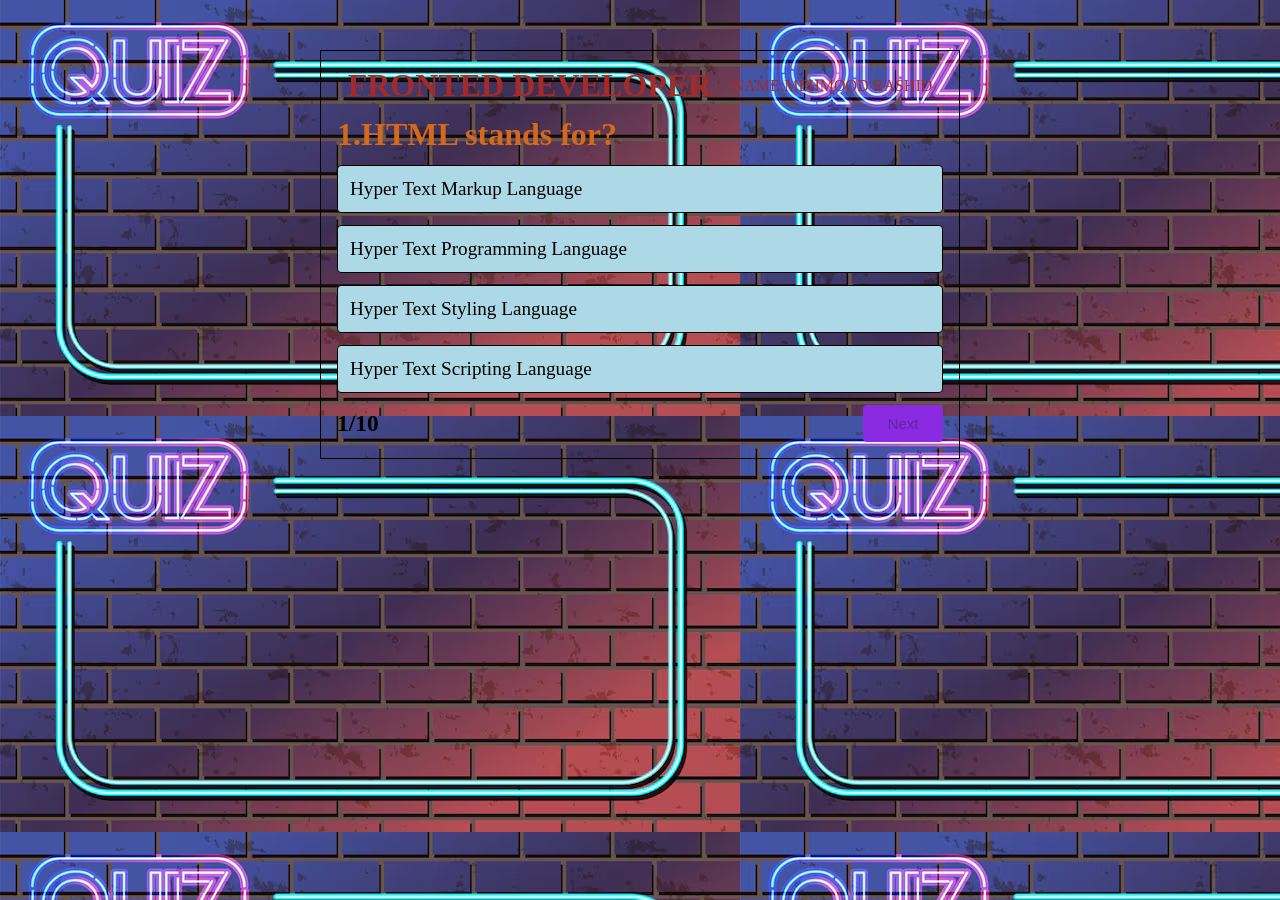
<file: index.html>
<!DOCTYPE html>
<html lang="en">
<head>
    <meta charset="UTF-8">
    <meta name="viewport" content="width=device-width, initial-scale=1.0">
    <title>Document</title>
    <link rel="stylesheet" href="style.css">
</head>
<body background="./neon-quiz-show-frame-brick-wall_1308-181066.avif" onload="startQuiz()">
    

 <div class="quizcontainer">
    <div class="header">
        <h1>FRONTED DEVELOPER</h1>
        <p> NAME:MEHMOOD RASHID</p>
    </div>
    <div class="body">
        <h1 id="questionElement" class="heading1"></h1>
        <ul id="optionElement">
             <!-- <li>option1</li>
            <li> option2</li>
            <li> option3</li> -->
        </ul>
     </div>
    <div class="footer">
        <h3 id="quizprogress">1/10</h3>
        <button  disabled id="nextquestion" onclick="nextanswer()">Next</button>
    </div>
 </div> 


 <div  class="reportCard">
        <h1 class="h1Elemen">Report Card</h1>
            <p class="para">Total Question: 10</p>
            <p  class="para" id="correctPara" >Correct answer:100</p>
            <p  class="para" id="wrong" ></p>
            <p  class="para" id="grade" >Grade: 100</p>
 </div> 









</body>
<script src="app.js"></script>=
</html>
</file>
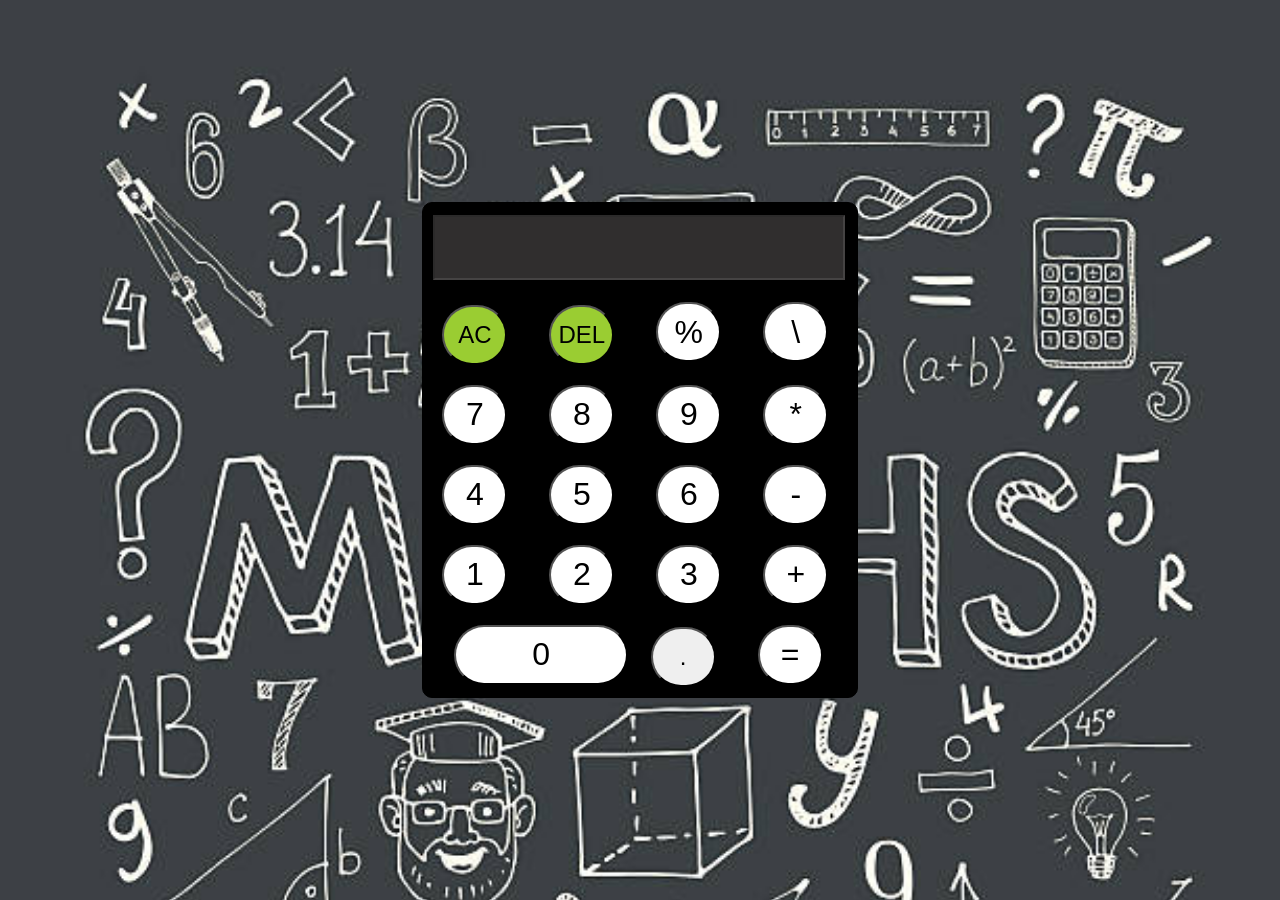
<file: calculator/index.html>
<!DOCTYPE html>
<html lang="en">
<head>
    <meta charset="UTF-8">
    <meta name="viewport" content="width=device-width, initial-scale=1.0">
    <title>Document</title>
    <link rel="stylesheet" href="./style.css">
</head>
<body>
<!--     
  <div class="calculator">  
<div class="border">
<input class="row1" type="text" disabled>

<table class="table" border="1">
<tr>
    <td>AC</td>
    <td>DEL</td>
    <td>%</td>
    <td>\</td>
</tr>

<tr>
    <td>7</td>
    <td>8</td>
    <td>9</td>
    <td>*</td>
</tr>

<tr>
    <td>4</td>
    <td>5</td>
    <td>6</td>
    <td>-</td>
</tr>
    

<tr>
    <td>1</td>
    <td>2</td>
    <td>3</td>
    <td>+</td>
</tr>


<tr >
    <td class="column" colspan="2" > 0</td>
    <td>.</td>
    <td>=</td>
    
</tr>
</table>

</div>

</div> -->
<div class="calculator">
<div class="border">
<input class="inpytfield"  disabled id="inputfield" type="text">
<br>
            <input  class="btn3" type="button" value="AC" onclick="addvalue()" >
            <input  class="btn3" type="button" value="DEL" onclick="calDElvalue()" >
            <input   class="btn1" type ="button" value="%" onclick="percenCALvalue()" >
            <input  class="btn1" type="button" value="\"  onclick="calc('/')">
            <br>
            <input class="btn1" type="button" value="7" onclick="calc(7)" >
            <input class="btn1" type="button" value="8" onclick="calc(8)"  >
            <input class="btn1" type="button" value="9" onclick="calc(9)"  >
            <input class="btn1" type="button" value="*"  onclick="calc('*')">
            <br>
            <input class="btn1" type="button" value="4" onclick="calc(4)"  >
            <input class="btn1" type="button" value="5" onclick="calc(5)" >
            <input class="btn1" type="button" value="6" onclick="calc(6)" >
            <input class="btn1" type="button" value="-"  onclick="calc('-')">
            <br>
            <input class="btn1" type="button" value="1" onclick="calc(1)" >
            <input class="btn1" type="button" value="2" onclick="calc(2)"  >
            <input class="btn1" type="button" value="3" onclick="calc(3)" >
            <input class="btn1" type="button" value="+" onclick="calc('+')">
            <br>
            <!-- <input class="btn1" type="button" value="0" > -->
            <input  class="btn2" type="button" value="0" onclick="calc(0)"  >
            <input class="btn4" type="button" value="." onclick="calc('.')" >
            <input class="btn1" type="button" value="=" onclick="divideCALACvalue()"  >
   


</div>

</div>

</body>
<script src="app.js"></script>
</html>
</file>
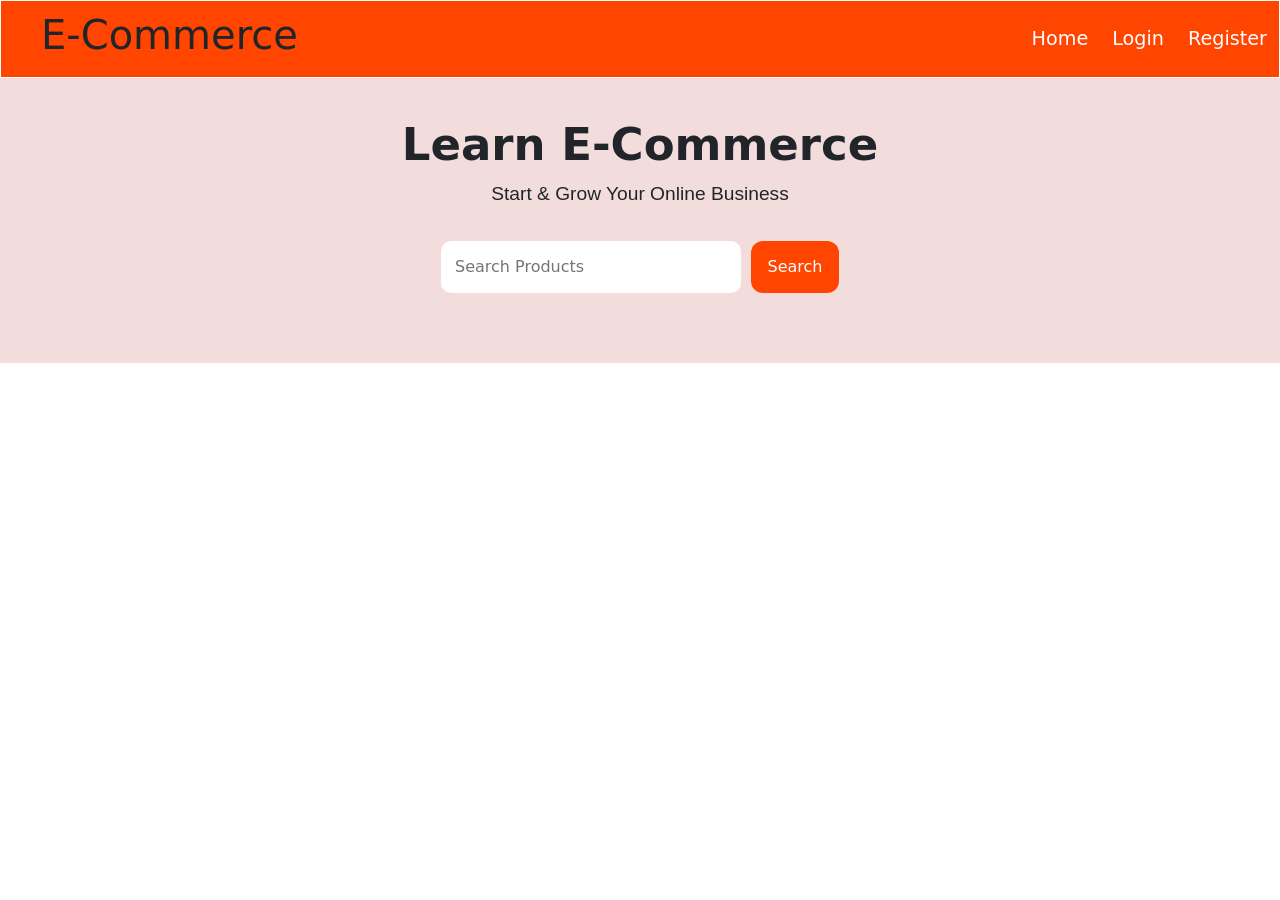
<file: e comers websites/index.html>
<!DOCTYPE html>
<html lang="en">
<head>
    <meta charset="UTF-8">
    <meta name="viewport" content="width=device-width, initial-scale=1.0">
    <title>Document</title>
    <link rel="stylesheet" href="style.css">
<link href="https://cdn.jsdelivr.net/npm/bootstrap@5.3.8/dist/css/bootstrap.min.css" rel="stylesheet" integrity="sha384-sRIl4kxILFvY47J16cr9ZwB07vP4J8+LH7qKQnuqkuIAvNWLzeN8tE5YBujZqJLB" crossorigin="anonymous">

</head>
<body >


       <div class="parent">
<h1 class="h1Elements">E-Commerce</h1>
<button class="menu-btn" onclick="togglemenu()">☰</button>
<div class="nav" id="menu">
<a href="#">Home</a>
<a href="#">Login</a>
<a href="#">Register</a>
<!-- <div class="divinput"><input  type="text" placeholder="Search,courses,topics...."> <button>Search</button> -->
</div>
</div>

    

  <div class="teacher">
<h1 class="h1Elements2">Learn E-Commerce</h1>
 <p class="h4Elemnts">Start & Grow Your Online Business</p>

     <div class="divinput1"><input  id="search"  type="text" placeholder="Search Products"> <button onclick="searchProduct()">Search</button>

  </div>
  </div>
  <div class="container mt-4">
  <div  class="row" id="parent1">
  
    

<!-- <div class="card" style="width: 18rem;">
  <img src="..." class="card-img-top" alt="...">
  <div class="card-body">
    <h5 class="card-title">Card title</h5>
    <p class="card-text">Some quick example text to build on the card title and make up the bulk of the card’s content.</p>
    <a href="#" class="btn btn-primary">Go somewhere</a>
  </div>
</div> -->

</div>
</div>




</body>
<script src="app.js"></script>
<script src="https://cdn.jsdelivr.net/npm/@popperjs/core@2.11.8/dist/umd/popper.min.js" integrity="sha384-I7E8VVD/ismYTF4hNIPjVp/Zjvgyol6VFvRkX/vR+Vc4jQkC+hVqc2pM8ODewa9r" crossorigin="anonymous"></script>
<script src="https://cdn.jsdelivr.net/npm/bootstrap@5.3.8/dist/js/bootstrap.min.js" integrity="sha384-G/EV+4j2dNv+tEPo3++6LCgdCROaejBqfUeNjuKAiuXbjrxilcCdDz6ZAVfHWe1Y" crossorigin="anonymous"></script>
</html>
</file>
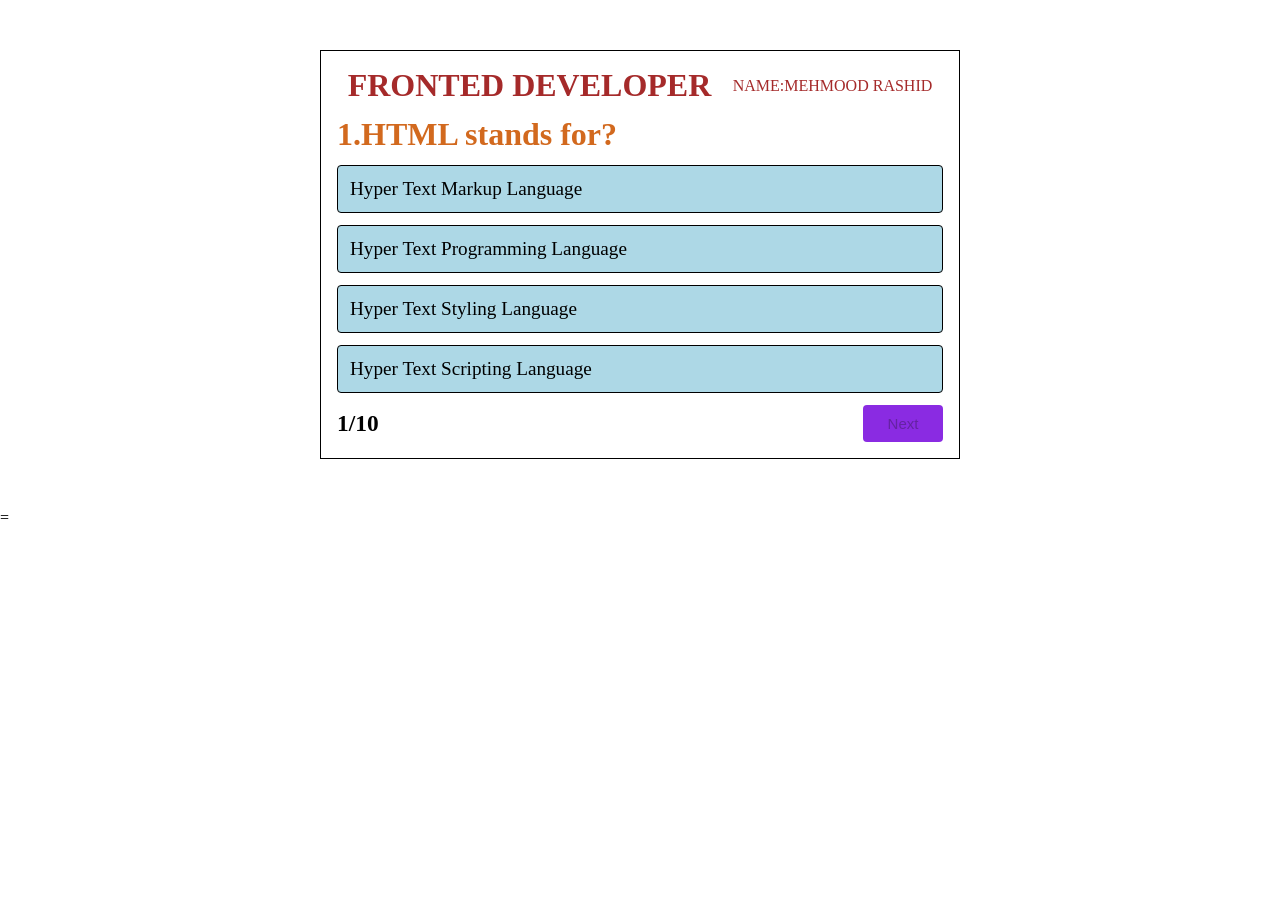
<file: Quiz Application/index.html>
<!DOCTYPE html>
<html lang="en">
<head>
    <meta charset="UTF-8">
    <meta name="viewport" content="width=device-width, initial-scale=1.0">
    <title>Document</title>
    <link rel="stylesheet" href="style.css">
</head>
<body onload="startQuiz()">
    

 <div class="quizcontainer">
    <div class="header">
        <h1>FRONTED DEVELOPER</h1>
        <p> NAME:MEHMOOD RASHID</p>
    </div>
    <div class="body">
        <h1 id="questionElement" class="heading1"></h1>
        <ul id="optionElement">
             <!-- <li>option1</li>
            <li> option2</li>
            <li> option3</li> -->
        </ul>
     </div>
    <div class="footer">
        <h3 id="quizprogress">1/10</h3>
        <button  disabled id="nextquestion" onclick="nextanswer()">Next</button>
    </div>
 </div> 


 <div  class="reportCard">
        <h1 class="h1Elemen">Report Card</h1>
            <p class="para">Total Question: 10</p>
            <p  class="para" id="correctPara" >Correct answer:100</p>
            <p  class="para" id="wrong" ></p>
            <p  class="para" id="grade" >Grade: 100</p>
 </div> 









</body>
<script src="app.js"></script>=
</html>
</file>
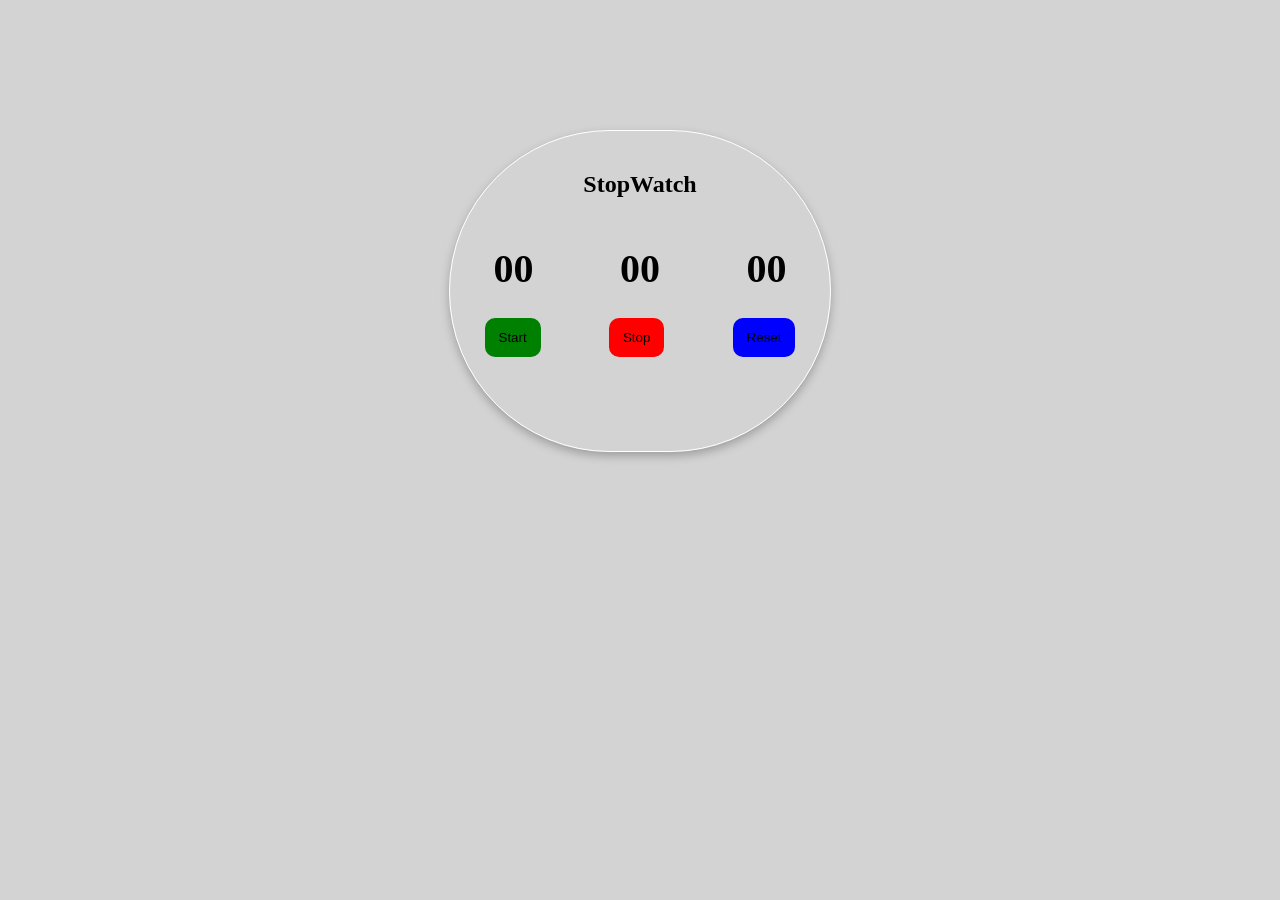
<file: StopWatch/index.html>
<!DOCTYPE html>
<html lang="en">
<head>
    <meta charset="UTF-8">
    <meta name="viewport" content="width=device-width, initial-scale=1.0">
    <title>Document</title>
    <link rel="stylesheet" href="style.css">
</head>
<body class="body">
<div class="bosscontainer">
       <h2 class="h1Elements">StopWatch</h2>
    <div class="timeContainer">
     
   <!-- <div > -->
    <h1 id="minheading">00</h1>
<!-- </div> -->
   <!-- <div > -->
    <h1 id="secheading">00</h1>
<!-- </div> -->
   <!-- <div > -->
    <h1 id="milliheading">00</h1>
<!-- </div> -->
  

    </div>
    <div class="buttParent">
        <button  class="butt1" onclick="startButt()">Start</button>
        <button class="butt2" onclick="stopButt()">Stop</button>
        <button class="butt3" onclick="resetButt()">Reset</button>

    </div>
    </div>
   
</body>
<script src="app.js"></script>
</html>
</file>
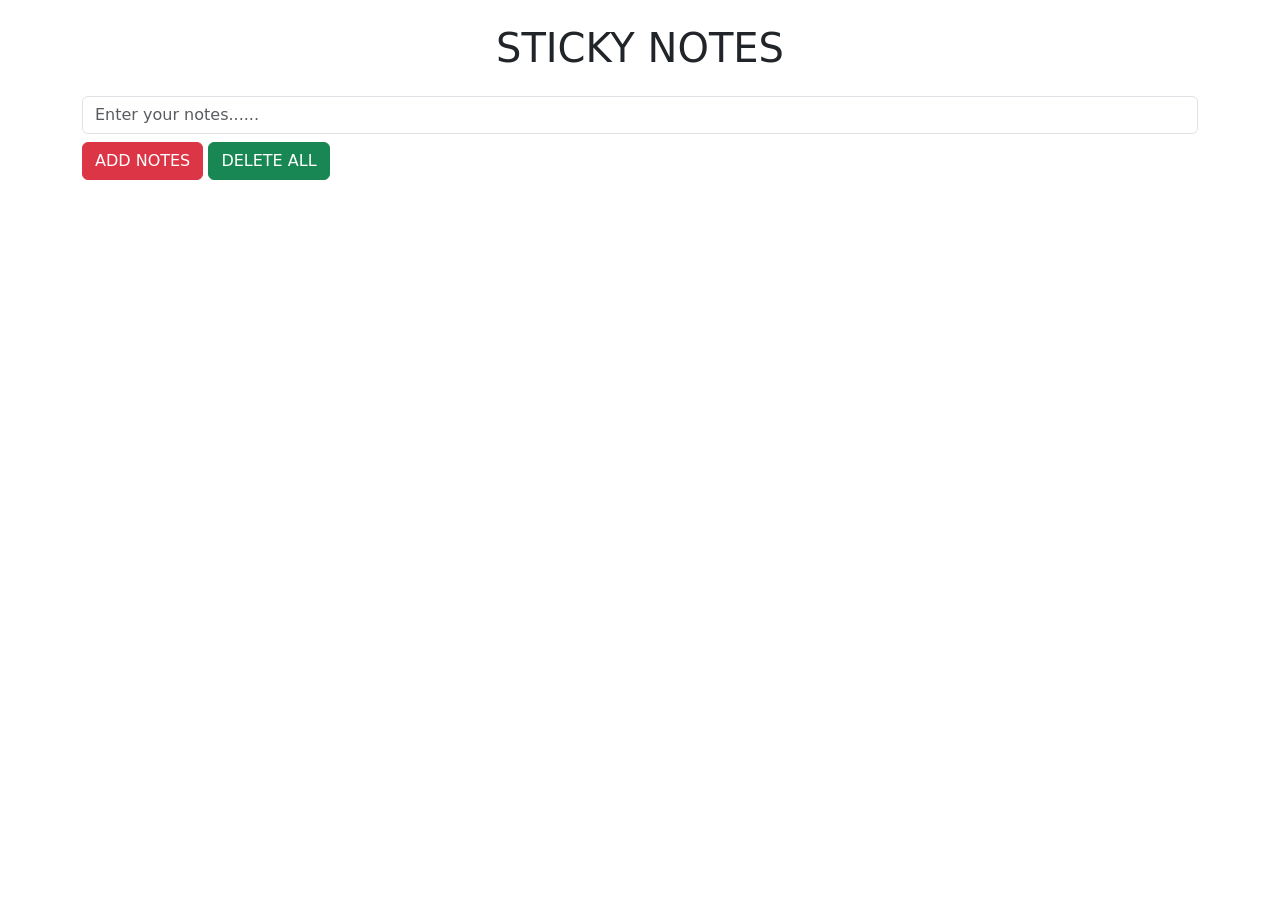
<file: Todo websites/index.html>
<!DOCTYPE html>
<html lang="en">
<head>
    <meta charset="UTF-8">
    <meta name="viewport" content="width=device-width, initial-scale=1.0">
    <title>Document</title>
  <link href="https://cdn.jsdelivr.net/npm/bootstrap@5.3.8/dist/css/bootstrap.min.css" rel="stylesheet" integrity="sha384-sRIl4kxILFvY47J16cr9ZwB07vP4J8+LH7qKQnuqkuIAvNWLzeN8tE5YBujZqJLB" crossorigin="anonymous">

</head>
<body>
    

<!-- STICKY NOTES -->
<!--  
<h1 class="text-center mt-4px ">STICKY NOTES</h1>
<div class="container mt-5">

    <div >
        <input id="input" type="text" placeholder="Enter your notes......." class="form-control">
        <button class="btn mt-2 btn-success"  onclick="addnotes()">Add Notes</button>
        <button class="btn mt-2 btn-danger" onclick="deleteall()">Delete All</button>
    </div>



</div>




<! cards -->


<!-- <div id="parent" class="mt-5 container d-flex flex-wrap" > -->

<!-- <div class="card" style="width: 18rem;">
  <img src="https://picsum.photos/400/200" class="card-img-top" alt="...">
  <div class="card-body">
    <h5 class="card-title">Card 1 tittle</h5>
    <button class="btn btn-info"  >Edit</button>
    <button class="btn btn-danger" >Delete</button>
  </div>
</div> -->

<!-- 
</div> --> 









<!-- STICKY NOTES -->

<h1 class="text-center mt-4 ">STICKY NOTES</h1>


<div class="container ">
  <input id="input" class="form-control container mt-4" type="text" placeholder="Enter your notes......">
  <button class="btn btn-danger  mt-2" onclick="addnotes()">ADD NOTES</button>
  <button class="btn btn-success   mt-2" onclick="deleteall()">DELETE ALL</button>
</div>


<div id="parent" class="container mt-4 d-flex flex-wrap">


</div>












</body>

<script src="app.js"></script>

<script src="https://cdn.jsdelivr.net/npm/@popperjs/core@2.11.8/dist/umd/popper.min.js" integrity="sha384-I7E8VVD/ismYTF4hNIPjVp/Zjvgyol6VFvRkX/vR+Vc4jQkC+hVqc2pM8ODewa9r" crossorigin="anonymous"></script>
<script src="https://cdn.jsdelivr.net/npm/bootstrap@5.3.8/dist/js/bootstrap.min.js" integrity="sha384-G/EV+4j2dNv+tEPo3++6LCgdCROaejBqfUeNjuKAiuXbjrxilcCdDz6ZAVfHWe1Y" crossorigin="anonymous"></script>
</html>
</file>
<file: style.css>
*{
    margin: 0px;
    padding: 0px;
    box-sizing: border-box;
}
 .quizcontainer .header{
    display: flex;
    align-items: center;
    justify-content: space-around;
    color: brown;
 
      
  
    

}



.heading1{
    color:chocolate ;
    
}
p{
font-size: medium;
}

.quizcontainer{
    width: 50%;
    border: 1px solid black;
    margin: 50px auto;
    padding: 16px;
     
}
.body ul li{
   border: 1px solid black;
   background-color: lightblue;
   list-style: none;
   padding: 12px;
   margin: 12px auto;
   border-radius: 4px;
   font-size: larger;
   cursor: pointer;
}
.quizcontainer .body li:hover{
    background-color: lightcoral;
    cursor: pointer;
}
.body{
    margin: 12px auto;
}
.footer {
display: flex;
align-items: center;
justify-content: space-between;
font-size: 20px;
}
.footer button{
    padding: 10px ;
    background-color: blueviolet;
    border: none; 
    width: 80px;
    border-radius: 4px;
    font-size: 15px;
    cursor: pointer ;

}
.reportCard{
    display: none;
    border: 1px solid black;
    width: 35%;
    background-color: brown;
    color: white;
    margin: 100px auto;
    border-radius: 10px;
    
    
}

.h1Elemen{
    text-align: center;
    color: brown;
   

}
.para{
    text-align: center;
    font-size: xx-large;
    border: 1px solid black;
    color: aquamarine;
}
</file>
<file: calculator/style.css>
*{
    margin: 0px;
    padding:0;
    box-sizing: border-box;
}
body{
    background-image: url(./istockphoto-626056624-612x612.jpg);
    background-position: none;
    background-repeat: no-repeat;
    background-size: cover;
}
.border{
    width: 34%;
    border: 1px solid black;
    background-color: black;
    border-radius: 10px;
}
.inpytfield{
    width: 95%;
    height: 65px;
    margin: 12px 10px;
    background-color:rgb(48, 46, 46);
    color: white;
    font-size: xx-large;
}
.btn1{
    width: 15%;
    height: 60px;
    border-radius: 400px;
    margin: 10px 19px;
    background-color: white;
    color: black;
    font-size: xx-large;
}
.calculator{
    display: flex;
    justify-content: center;
    align-items: center;
    height: 100vh;
}
.btn2{
    width: 40%;
    border-radius: 600px;
      /* width: 15%; */
    height: 60px;
    margin-left: 31px;
    background-color: white;
    color: black;
    font-size: xx-large;
}
.btn3{
      width: 15%;
    height: 60px;
    border-radius: 400px;
    margin: 10px 19px;
    background-color: yellowgreen;
    font-size: x-large;

}
.btn4{
    text-align: center;
      width: 15%;
        height: 60px;
    border-radius: 400px;
       margin: 10px 19px;
        font-size: x-large;

}

@media(max-width: 600px){

.border{
    width: 100%;
    /* margin-top: 1px; */
    border: 1px solid black;
    background-color: black;
    border-radius: 10px;

}
.inpytfield{
    width: 95%;
    height: 70px;
    margin-top: 12px 10px;
    background-color:rgb(48, 46, 46);
    color: white;
    font-size: xx-large;
}
.btn1{
    width: 14%;
    height: 40px;
    border-radius: 400px;
    /* margin: 10px 19px; */
    background-color: white;
    color: black;
    font-size: x-large;
}

.calculator{
    /* width: 100%; */
    /* height: 300px; */
    /* padding: 2px 2px; */
    /* margin-top: 300px; */
  
    /* margin: 2px 2px; */
}

.btn2{
    width: 40%;
    border-radius: 600px;
      /* width: 15%; */
    height: 60px;
    margin-left: 31px;
    background-color: white;
    color: black;
    font-size: x-large;
}
.btn3{
      width: 14%;
    height: 40px;
    border-radius: 400px;
    /* margin: 10px 19px; */
    background-color: yellowgreen;
    font-size: large;

}


}
</file>
<file: e comers websites/style.css>
*{
  margin: 0px;
  padding: 0px;
  box-sizing: border-box;
}

.parent{
  display: flex;
  justify-content: space-between;
  
  align-items: center;
  border: 1px solid white;
  /* padding: 6px; */
  background-color: orangered;
  
}
.h1Elements{
  padding: 10px;
  padding-left: 40px;
  
}
.divinput input{
  padding: 10px;
  width: 280px;
  border-radius: 10px;
  border: none;
  

}

.h2Element{
  color: white;
  padding-right: 40px;

}
.teacher{
  /* border: 1px solid white; */

  padding-top: 40px;
  padding-bottom: 70px;
  background-color: rgb(243, 220, 220);
  
}
.h1Elements2{
  text-align: center;
  /* padding-bottom: 16px; */
  font-weight: bold;
  font-size:45px;
}
.nav a{
  /* display: block; */
 color: white;
 text-decoration: none;
 padding: 12px;
 font-size: larger ;
}
.nav{
  display: flex;
}
.h4Elemnts{
  text-align: center;
  padding-bottom: 16px;
  font-size: larger;
  font-family: 'Franklin Gothic Medium', 'Arial Narrow', Arial, sans-serif;

}
.divinput1 input{
  padding: 14px;
  width: 300px;
  border-radius: 10px;
  border: none;
  cursor: pointer;



}
.divinput button{
  padding: 10px;
  width: 88px;
  background-color: black;
  color: white;
  border-radius: 12px;
  

  }
.divinput1 button{
  padding: 10px;
  width: 88px;
  /* background-color: black; */
  border: none;
  color: white;
  border-radius: 12px;
    background-color: orangered;
  cursor: pointer;


}
.divinput1{
  display: flex;
 justify-content: center;
 gap: 10px;

}
.menu-btn{
  display: none;
    font-size: 25px;
  background: none;
  border: none;
  cursor: pointer;
  padding: 8px;

}


































































































@media (max-width: 768px){
.parent{
   display: flex;
   justify-content: space-between;
  
}
.menu-btn{
  display: block;

  /* color: white; */
}
.h1Elements{
  padding-left: 7px;
  font-size:25px;
  font-weight: bold;
  font-style: italic;  
}


.h1Elements2{
  font-size: 30px;
  
  

}

.h4Elemnts{
  font-size: small;
  
}
/* .nav {
  display: none;
  flex-direction:column;
position:absolute;
top:60px;
left:0;
width:100%;
background:#1e293b;
padding:20px;
 }
.nav.show{
  display: flex;
 } */
 .nav a{
  display: none;
 }
 .nav{
display:none;
flex-direction:column;
position:absolute;
/* top:60px; */
/* left:0; */
/* width:100%; */
/* background:orangered; */
/* padding:20px; */
}

.nav.show{
display:flex;
}
.teacher{
  width: 100%;
  height: 200px;
  
  
}


.divinput1 button{

  width: 70px;
  margin-right: 12px;

  border: none;
  color: white;
  border-radius: 10px;
    background-color: orangered;
  cursor: pointer;
  padding-top: 8px;
  height: 40px;
}
.divinput1 input{
  height: 35px;
  margin-left: 12px;
}




}
</file>
<file: Quiz Application/style.css>
*{
    margin: 0px;
    padding: 0px;
    box-sizing: border-box;
}
 .quizcontainer .header{
    display: flex;
    align-items: center;
    justify-content: space-around;
    color: brown;
 
      
  
    

}


.heading1{
    color:chocolate ;
    
}
p{
font-size: medium;
}

.quizcontainer{
    width: 50%;
    border: 1px solid black;
    margin: 50px auto;
    padding: 16px;
     
}
.body ul li{
   border: 1px solid black;
   background-color: lightblue;
   list-style: none;
   padding: 12px;
   margin: 12px auto;
   border-radius: 4px;
   font-size: larger;
   cursor: pointer;
}
.quizcontainer .body li:hover{
    background-color: lightcoral;
    cursor: pointer;
}
.body{
    margin: 12px auto;
}
.footer {
display: flex;
align-items: center;
justify-content: space-between;
font-size: 20px;
}
.footer button{
    padding: 10px ;
    background-color: blueviolet;
    border: none; 
    width: 80px;
    border-radius: 4px;
    font-size: 15px;
    cursor: pointer ;

}
.reportCard{
    display: none;
    border: 1px solid black;
    width: 35%;
    background-color: brown;
    color: white;
    margin: 100px auto;
    border-radius: 10px;
    
    
}

.h1Elemen{
    text-align: center;
    color: brown;
   

}
.para{
    text-align: center;
    font-size: xx-large;
    border: 1px solid black;
    color: aquamarine;
}
</file>
<file: StopWatch/style.css>
.timeContainer{
    display: flex;
    justify-content: space-around;
    align-items: center;
    /* width: 15%; */
    font-size: 20px;
   
    
    
}
.buttParent{
    display: flex;
    justify-content: space-around;
    
}
.bosscontainer{
    border: 1px solid white;
    border-radius: 300px;
    width: 30%;
    height: 300px;
    padding-top:20px ;
    margin: 130px auto;
    box-shadow: 0px 4px 10px rgba(0, 0, 0, 0.25);

   
}
.butt1{
    background-color: green;
}
.butt1:hover{
    background: rgb(197, 238, 197);
}

.butt2{
    background-color: red;
}
.butt2:hover{
    background: rgb(236, 131, 131);
}
.butt3{
    background-color: blue;
}
.butt3:hover{
    background: rgb(147, 147, 226);
}
button{
    border: none;
    padding: 12px 14px;
    border-radius: 10px;
    cursor: pointer;
}

.h1Elements{
    text-align: center;
    /* padding-top: 20px; */
}
.body{
    background-color: lightgray;
}


@media (max-width : 425px) {
     .bosscontainer{
    border: 1px solid white;
    border-radius: 300px;
    width: 80%;
    height: 300px;
    padding-top:20px ;
    margin: 130px auto;
    box-shadow: 0px 4px 10px rgba(0, 0, 0, 0.25);

   
}




}
</file>
